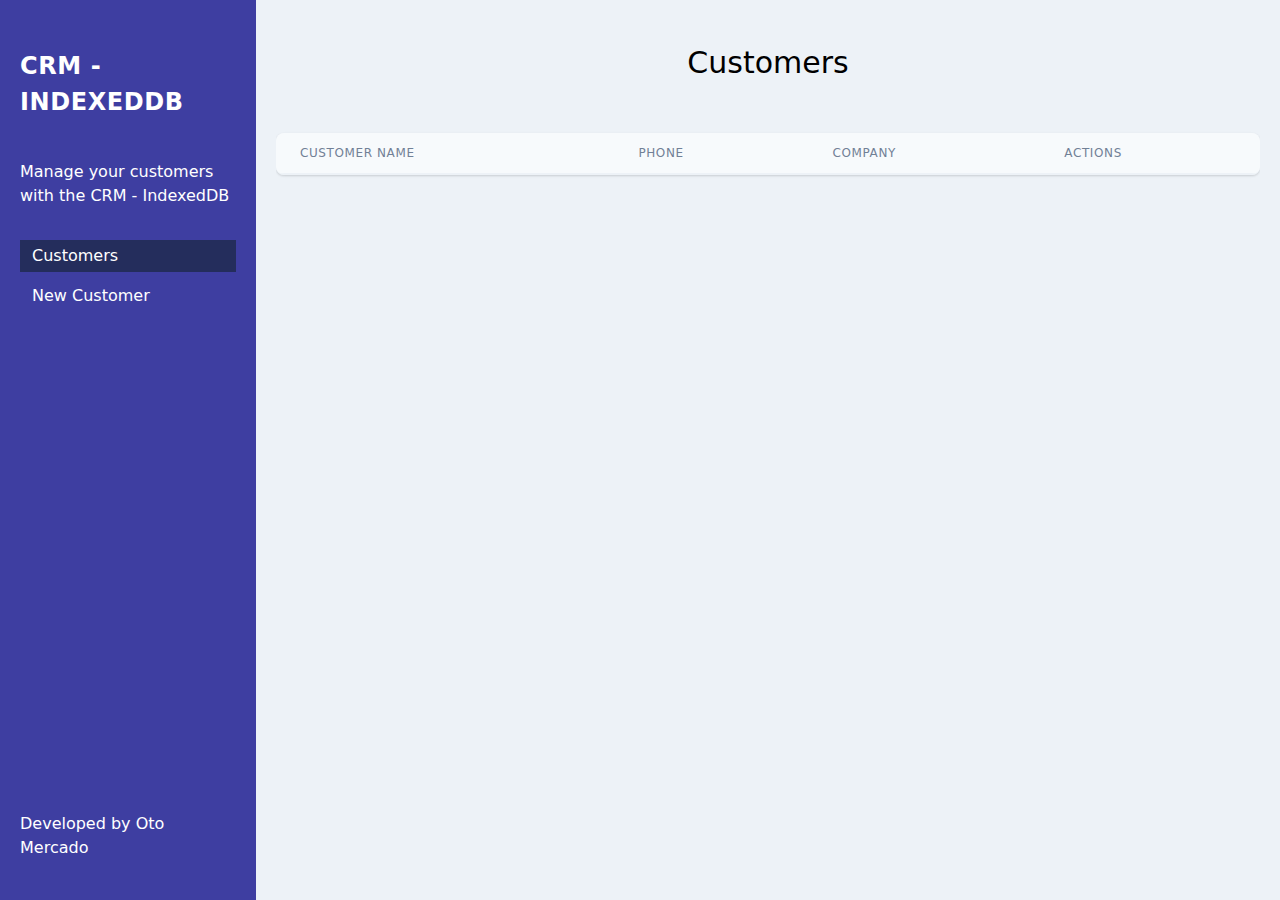
<file: index.html>
<!DOCTYPE html>
<html lang="en">
<head>
    <meta charset="UTF-8">
    <meta name="viewport" content="width=device-width, initial-scale=1.0">
    <title>CRM - IndexedDB</title>
    <link rel="stylesheet" href="css/tailwind.min.css">
    <link rel="stylesheet" href="css/style.css">
</head>
<body class="min-h-100 bg-gray-200">
    <div class="md:flex min-h-screen md:align-top">
        <aside class="md:w-2/5 lg:w-2/5 xl:w-1/5 bg-teal-600 px-5 py-10">
            <div>
                <h1 class="uppercase text-white tracking-wide text-2xl  font-bold mt-2">CRM - IndexedDB</h1>
                <p class="mt-10 text-white">Manage your customers with the CRM - IndexedDB</p>
                <nav class="mt-8">
                    <a  
                        href="/" 
                        class="px-3 py-1 text-white block hover:bg-teal-700 hover:text-yellow-400 bg-teal-700"
                    >Customers</a>
                    <a 
                        href="nuevo-cliente.html" 
                        class="px-3 py-1 text-white block hover:bg-teal-900 mt-2 hover:text-yellow-400"
                    >New Customer</a>
                </nav>                  
            </div>
            <div class="dev">
                <span>Developed by Oto Mercado</span>
            </div>
             
        </aside> <!--sidebar-->        
        <main class="md:w-3/5  xl:w-4/5 px-5 py-10 bg-gray-200">
            <h2 class="text-3xl font-light text-center">Customers</h2>

            <div class="flex flex-col mt-10">
                <div class="py-2 overflow-x-auto">
                  <div class="align-middle inline-block min-w-full shadow overflow-hidden sm:rounded-lg border-b border-gray-200">
                    <table class="min-w-full">
                        <thead class="bg-gray-100 ">
                            <tr>
                                <th class="px-6 py-3 border-b border-gray-200  text-left text-xs leading-4 font-medium text-gray-600 uppercase tracking-wider">
                                    Customer name
                                </th>
                                <th class="px-6 py-3 border-b border-gray-200  text-left text-xs leading-4 font-medium text-gray-600 uppercase tracking-wider">
                                    Phone
                                </th>
                                <th class="px-6 py-3 border-b border-gray-200  text-left text-xs leading-4 font-medium text-gray-600 uppercase tracking-wider">
                                    Company
                                </th>
                                <th class="px-6 py-3 border-b border-gray-200  text-left text-xs leading-4 font-medium text-gray-600 uppercase tracking-wider">
                                    Actions
                                </th>
                            </tr>
                        </thead>
                        <tbody id="listado-clientes" class="bg-white"></tbody>
                    </table>
                  </div>
                </div>
              </div>
        </main>
    </div>
    <script src="js/app.js"></script>
</body>
</html>
</file>
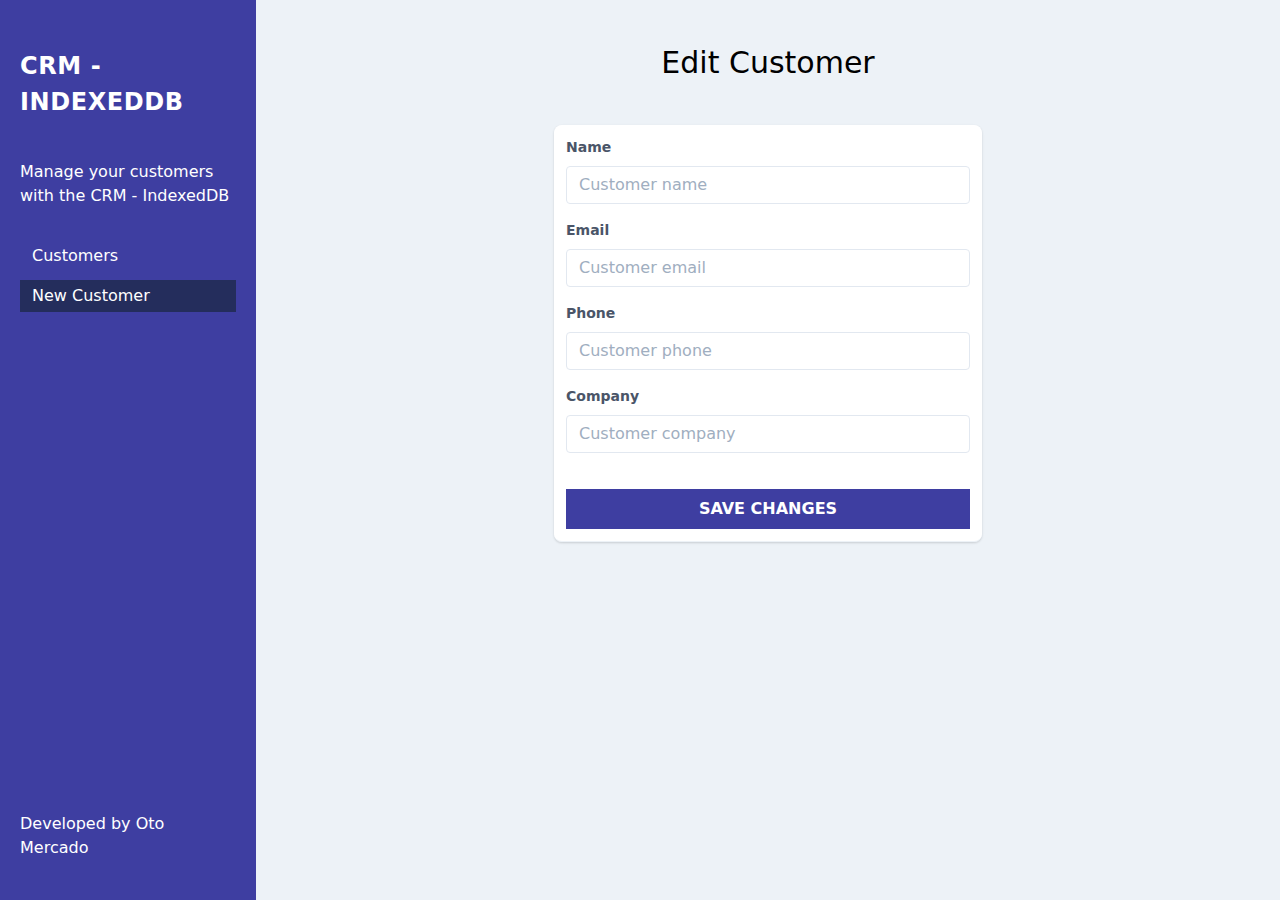
<file: editar-cliente.html>
<!DOCTYPE html>
<html lang="en">
<head>
    <meta charset="UTF-8">
    <meta name="viewport" content="width=device-width, initial-scale=1.0">
    <title>CRM - IndexedDB</title>
    <link rel="stylesheet" href="css/tailwind.min.css">
    <link rel="stylesheet" href="css/style.css">
</head>
<body class="min-h-100 bg-gray-200">
    <div class="md:flex min-h-screen md:align-top">
        <aside class="md:w-2/5 lg:w-2/5 xl:w-1/5 bg-teal-600 px-5 py-10">
            <div>
                <h1 class="uppercase text-white tracking-wide text-2xl  font-bold mt-2">CRM - IndexedDB</h1>
                <p class="mt-10 text-white">Manage your customers with the CRM - IndexedDB</p>
                <nav class="mt-8">
                    <a  
                        href="index.html" 
                        class="px-3 py-1 text-white block hover:bg-teal-700 hover:text-yellow-400 "
                    >Customers</a>
                    <a 
                        href="nuevo-cliente.html" 
                        class="px-3 py-1 text-white block hover:bg-teal-900 mt-2 hover:text-yellow-400 bg-teal-700"
                    >New Customer</a>
                </nav>
            </div>            
            <div class="dev">
                <span>Developed by Oto Mercado</span>
            </div>
        </aside> <!--sidebar-->
        <main class="md:w-3/5  xl:w-4/5 px-5 py-10 bg-gray-200">
            <h2 class="text-3xl font-light text-center">Edit Customer</h2>

            <div class="flex flex-col mt-10 items-center">
                <div class="-my-2 py-2 overflow-x-auto sm:-mx-6 sm:px-6 lg:-mx-8 lg:px-8 w-10/12 md:w-8/12 lg:w-6/12">
                    <div class=" shadow overflow-hidden sm:rounded-lg border-b border-gray-200 ">
                        <form id="formulario" class="bg-white p-3">
                            <div class="mb-4">
                                <label class="block text-gray-700 text-sm font-bold mb-2" for="nombre">Name</label>
                                <input 
                                    class="appearance-none border rounded w-full py-2 px-3 text-gray-700 leading-tight focus:outline-none focus:shadow-outline"
                                    id="nombre"
                                    name="nombre"
                                    type="text"
                                    placeholder="Customer name"
                                />
                            </div>
                            <div class="mb-4">
                                <label class="block text-gray-700 text-sm font-bold mb-2" for="email">Email</label>
                                <input 
                                    class="appearance-none border rounded w-full py-2 px-3 text-gray-700 leading-tight focus:outline-none focus:shadow-outline"
                                    id="email"
                                    name="email"
                                    type="email"
                                    placeholder="Customer email"
                                />
                            </div>

                            <div class="mb-4">
                                <label class="block text-gray-700 text-sm font-bold mb-2" for="telefono">Phone</label>
                                <input 
                                    class="appearance-none border rounded w-full py-2 px-3 text-gray-700 leading-tight focus:outline-none focus:shadow-outline"
                                    id="telefono"
                                    name="telefono"
                                    type="tel"
                                    placeholder="Customer phone"
                                />
                            </div>

                            <div class="mb-4">
                                <label class="block text-gray-700 text-sm font-bold mb-2" for="empresa">Company</label>
                                <input 
                                    class="appearance-none border rounded w-full py-2 px-3 text-gray-700 leading-tight focus:outline-none focus:shadow-outline"
                                    id="empresa"
                                    name="empresa"
                                    type="text"
                                    placeholder="Customer company"
                                />
                            </div>

                            <input type="hidden" name="id" id="id" value="">


                            <input
                                type="submit"
                                class="bg-teal-600 hover:bg-teal-900 w-full mt-5 p-2 text-white uppercase font-bold"
                                value="Save changes"
                            />
                        </form>
                    </div>
                </div>
            </div>
        </main>
    </div>
    <script src="js/editarcliente.js"></script>
    <script src="js/functions.js"></script>
</body>
</html>
</file>
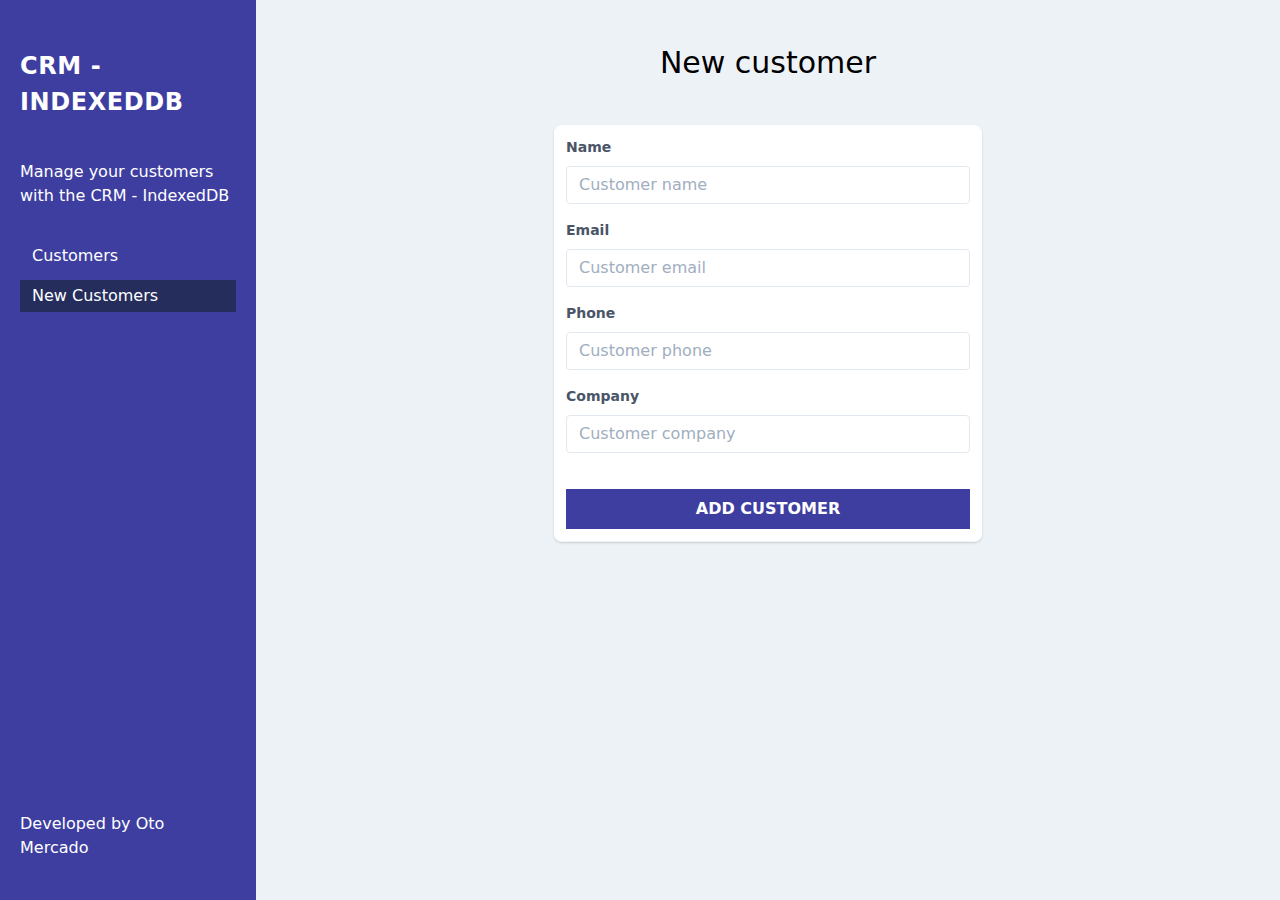
<file: nuevo-cliente.html>
<!DOCTYPE html>
<html lang="en">
<head>
    <meta charset="UTF-8">
    <meta name="viewport" content="width=device-width, initial-scale=1.0">
    <title>CRM - IndexedDB</title>
    <link rel="stylesheet" href="css/tailwind.min.css">
    <link rel="stylesheet" href="css/style.css">
</head>
<body class="min-h-100 bg-gray-200">
    <div class="md:flex min-h-screen md:align-top">
        <aside class="md:w-2/5 lg:w-2/5 xl:w-1/5 bg-teal-600 px-5 py-10">
            <div>
                <h1 class="uppercase text-white tracking-wide text-2xl  font-bold mt-2">CRM - IndexedDB</h1>
                <p class="mt-10 text-white">Manage your customers with the CRM - IndexedDB</p>
                <nav class="mt-8">
                    <a  
                        href="index.html" 
                        class="px-3 py-1 text-white block hover:bg-teal-700 hover:text-yellow-400 "
                    >Customers</a>
                    <a 
                        href="nuevo-cliente.html" 
                        class="px-3 py-1 text-white block hover:bg-teal-900 mt-2 hover:text-yellow-400 bg-teal-700"
                    >New Customers</a>
                </nav>
            </div>            
            <div class="dev">
                <span>Developed by Oto Mercado</span>
            </div>
        </aside> <!--sidebar-->
        <main class="md:w-3/5  xl:w-4/5 px-5 py-10 bg-gray-200">
            <h2 class="text-3xl font-light text-center">New customer</h2>

            <div class="flex flex-col mt-10 items-center">
                <div class="-my-2 py-2 overflow-x-auto sm:-mx-6 sm:px-6 lg:-mx-8 lg:px-8 w-10/12 md:w-8/12 lg:w-6/12">
                    <div class=" shadow overflow-hidden sm:rounded-lg border-b border-gray-200 ">
                        <form id="formulario" class="bg-white p-3">
                            <div class="mb-4">
                                <label class="block text-gray-700 text-sm font-bold mb-2" for="nombre">Name</label>
                                <input 
                                    class="appearance-none border rounded w-full py-2 px-3 text-gray-700 leading-tight focus:outline-none focus:shadow-outline"
                                    id="nombre"
                                    name="nombre"
                                    type="text"
                                    placeholder="Customer name"
                                />
                            </div>
                            <div class="mb-4">
                                <label class="block text-gray-700 text-sm font-bold mb-2" for="email">Email</label>
                                <input 
                                    class="appearance-none border rounded w-full py-2 px-3 text-gray-700 leading-tight focus:outline-none focus:shadow-outline"
                                    id="email"
                                    name="email"
                                    type="email"
                                    placeholder="Customer email"
                                />
                            </div>

                            <div class="mb-4">
                                <label class="block text-gray-700 text-sm font-bold mb-2" for="telefono">Phone</label>
                                <input 
                                    class="appearance-none border rounded w-full py-2 px-3 text-gray-700 leading-tight focus:outline-none focus:shadow-outline"
                                    id="telefono"
                                    name="telefono"
                                    type="tel"
                                    placeholder="Customer phone"
                                />
                            </div>

                            <div class="mb-4">
                                <label class="block text-gray-700 text-sm font-bold mb-2" for="empresa">Company</label>
                                <input 
                                    class="appearance-none border rounded w-full py-2 px-3 text-gray-700 leading-tight focus:outline-none focus:shadow-outline"
                                    id="empresa"
                                    name="empresa"
                                    type="text"
                                    placeholder="Customer company"
                                />
                            </div>


                            <input
                                type="submit"
                                class="bg-teal-600 hover:bg-teal-900 w-full mt-5 p-2 text-white uppercase font-bold"
                                value="Add Customer"
                            />
                        </form>
                    </div>
                </div>
            </div>
        </main>
    </div>
    <script src="js/functions.js"></script>
    <script src="js/nuevocliente.js"></script>
</body>
</html>
</file>
<file: css/style.css>
.bg-teal-600 {
    --bg-opacity: 1;
    background-color: #3e3ea1 !important;
   
}

aside {
    display: flex;
    flex-direction: column;
    justify-content: space-between;
}

.bg-teal-700 {
    --bg-opacity: 1;   
    background-color: rgb(36 45 92);
}

.hover\:text-yellow-400:hover {
    
    color: #fff;      
    background-color: rgb(36 45 92);
}

.dev {
    color: #fff;  
}

@media (max-width: 768px) {
    .dev {
        display: none;
    }
}
</file>
